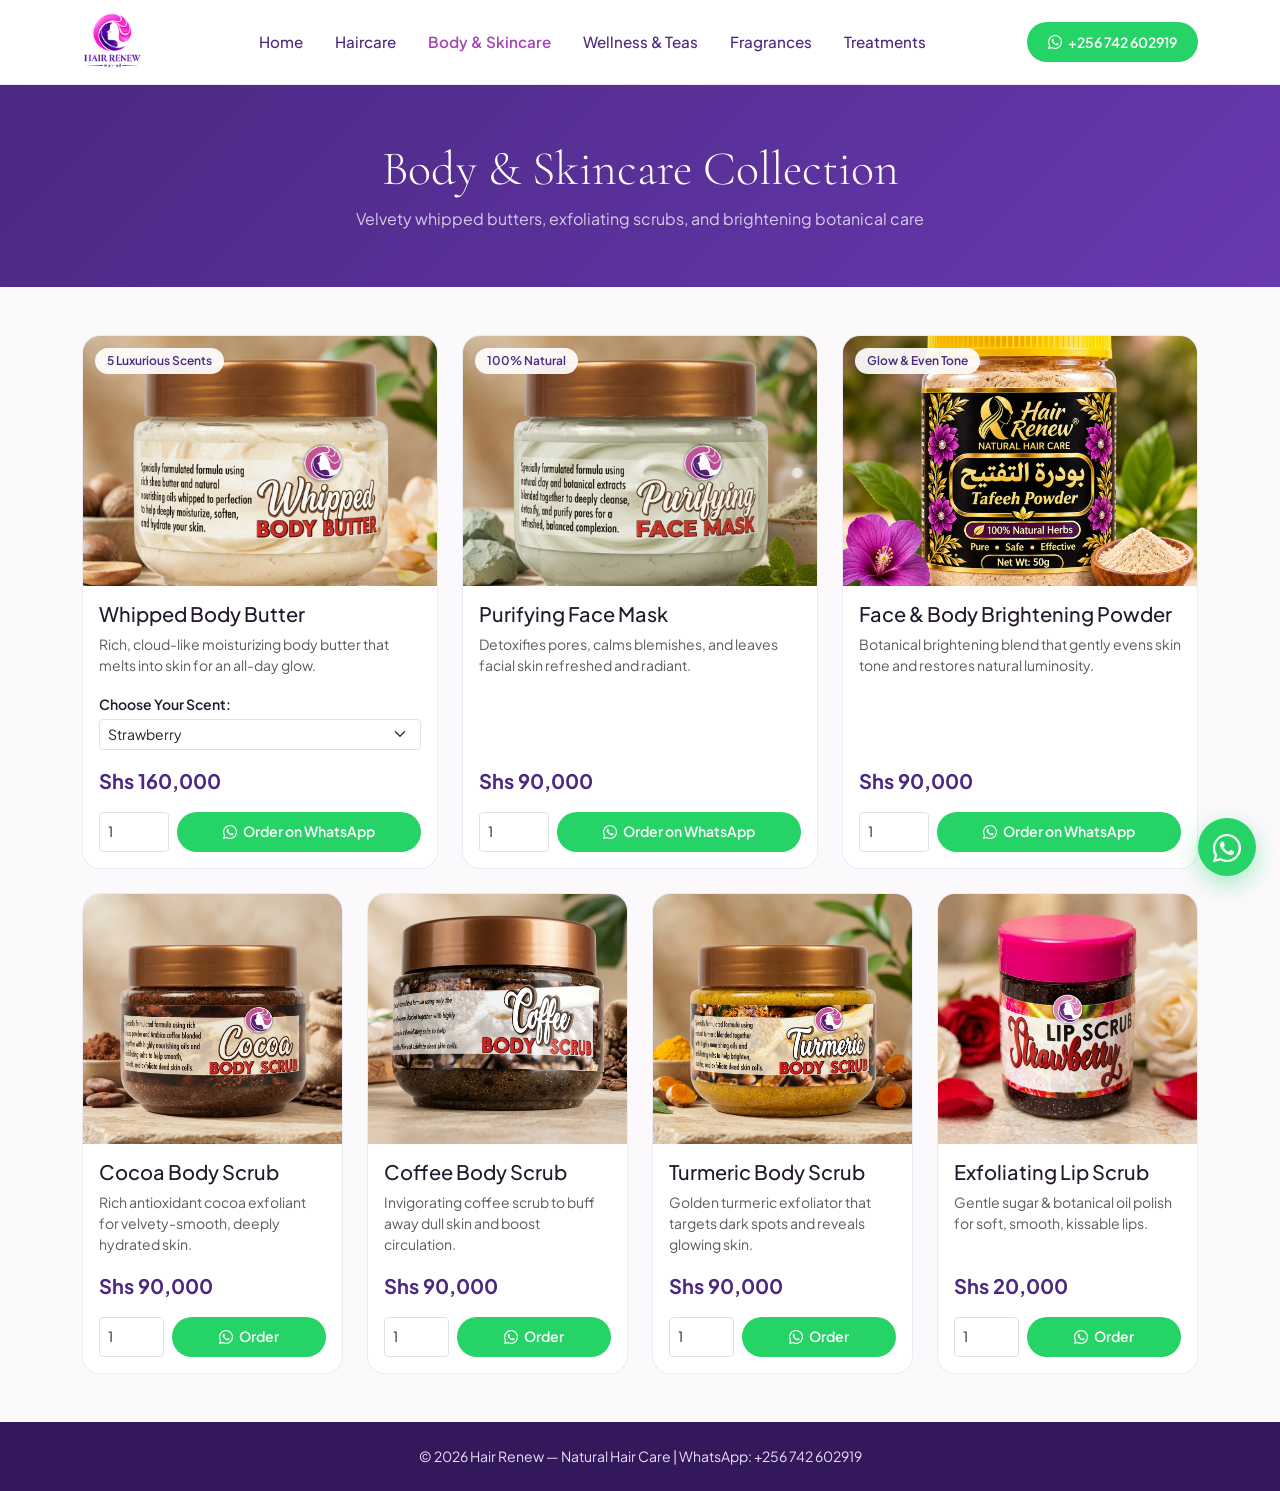
<file: body-skin.html>
<!DOCTYPE html>
<html lang="en">
<head>
  <meta charset="UTF-8" />
  <meta name="viewport" content="width=device-width, initial-scale=1.0" />
  <title>Body & Skincare | Hair Renew</title>
  <link href="https://cdn.jsdelivr.net/npm/bootstrap@5.3.3/dist/css/bootstrap.min.css" rel="stylesheet" />
  <link href="https://cdn.jsdelivr.net/npm/bootstrap-icons@1.11.3/font/bootstrap-icons.css" rel="stylesheet" />
  <link rel="stylesheet" href="assets/css/style.css" />
</head>
<body>

  <nav class="navbar navbar-expand-lg sticky-top">
    <div class="container">
      <a class="navbar-brand" href="index.html"><img src="assets/images/logo.png" alt="Hair Renew Logo" /></a>
      <button class="navbar-toggler" type="button" data-bs-toggle="collapse" data-bs-target="#mainNav">
        <span class="navbar-toggler-icon"></span>
      </button>
      <div class="collapse navbar-collapse" id="mainNav">
        <ul class="navbar-nav mx-auto">
          <li class="nav-item"><a class="nav-link" href="index.html">Home</a></li>
          <li class="nav-item"><a class="nav-link" href="haircare.html">Haircare</a></li>
          <li class="nav-item"><a class="nav-link active" href="body-skin.html">Body & Skincare</a></li>
          <li class="nav-item"><a class="nav-link" href="wellness.html">Wellness & Teas</a></li>
          <li class="nav-item"><a class="nav-link" href="fragrances.html">Fragrances</a></li>
          <li class="nav-item"><a class="nav-link" href="treatments.html">Treatments</a></li>
        </ul>
        <a href="https://wa.me/256742602919" target="_blank" class="btn btn-whatsapp btn-sm"><i class="bi bi-whatsapp me-1"></i> +256 742 602919</a>
      </div>
    </div>
  </nav>

  <header class="page-header">
    <div class="container">
      <h1 class="display-5">Body & Skincare Collection</h1>
      <p class="mb-0 opacity-75">Velvety whipped butters, exfoliating scrubs, and brightening botanical care</p>
    </div>
  </header>

  <section class="py-5">
    <div class="container">
      <div class="row g-4">

        <!-- Whipped Body Butter (5 Scents) -->
        <div class="col-md-6 col-lg-4">
          <div class="product-card">
            <div class="product-img-wrap">
              <span class="badge-natural">5 Luxurious Scents</span>
              <img src="assets/images/whipped-body-butter.jpeg" alt="Whipped Body Butter" />
            </div>
            <div class="p-3 d-flex flex-column flex-grow-1">
              <h5>Whipped Body Butter</h5>
              <p class="text-muted small">Rich, cloud-like moisturizing body butter that melts into skin for an all-day glow.</p>
              <div class="mb-3">
                <label class="form-label small fw-semibold mb-1">Choose Your Scent:</label>
                <select class="form-select form-select-sm variant-scent-select">
                  <option value="Strawberry">Strawberry</option>
                  <option value="Mango">Mango</option>
                  <option value="Vanilla">Vanilla</option>
                  <option value="Baby Powder">Baby Powder</option>
                  <option value="French Rose">French Rose</option>
                </select>
              </div>
              <div class="price-tag mb-3">Shs 160,000</div>
              <div class="d-flex gap-2 mt-auto">
                <input type="number" class="form-control form-control-sm product-qty" value="1" min="1" style="width: 70px;" />
                <button class="btn btn-whatsapp btn-sm flex-grow-1 order-wa-btn" data-product="Whipped Body Butter" data-price="160000">
                  <i class="bi bi-whatsapp me-1"></i> Order on WhatsApp
                </button>
              </div>
            </div>
          </div>
        </div>

        <!-- Face Mask -->
        <div class="col-md-6 col-lg-4">
          <div class="product-card">
            <div class="product-img-wrap">
              <span class="badge-natural">100% Natural</span>
              <img src="assets/images/purifying-face-mask.jpeg" alt="Face Mask" />
            </div>
            <div class="p-3 d-flex flex-column flex-grow-1">
              <h5>Purifying Face Mask</h5>
              <p class="text-muted small">Detoxifies pores, calms blemishes, and leaves facial skin refreshed and radiant.</p>
              <div class="price-tag mb-3 mt-auto">Shs 90,000</div>
              <div class="d-flex gap-2">
                <input type="number" class="form-control form-control-sm product-qty" value="1" min="1" style="width: 70px;" />
                <button class="btn btn-whatsapp btn-sm flex-grow-1 order-wa-btn" data-product="Face Mask" data-price="90000">
                  <i class="bi bi-whatsapp me-1"></i> Order on WhatsApp
                </button>
              </div>
            </div>
          </div>
        </div>

        <!-- Face & Body Brightening Powder -->
        <div class="col-md-6 col-lg-4">
          <div class="product-card">
            <div class="product-img-wrap">
              <span class="badge-natural">Glow & Even Tone</span>
              <img src="assets/images/tafeeh-body.jpeg" alt="Brightening Powder" />
            </div>
            <div class="p-3 d-flex flex-column flex-grow-1">
              <h5>Face & Body Brightening Powder</h5>
              <p class="text-muted small">Botanical brightening blend that gently evens skin tone and restores natural luminosity.</p>
              <div class="price-tag mb-3 mt-auto">Shs 90,000</div>
              <div class="d-flex gap-2">
                <input type="number" class="form-control form-control-sm product-qty" value="1" min="1" style="width: 70px;" />
                <button class="btn btn-whatsapp btn-sm flex-grow-1 order-wa-btn" data-product="Face & Body Brightening Powder" data-price="90000">
                  <i class="bi bi-whatsapp me-1"></i> Order on WhatsApp
                </button>
              </div>
            </div>
          </div>
        </div>

        <!-- Cocoa Body Scrub -->
        <div class="col-md-6 col-lg-3">
          <div class="product-card">
            <div class="product-img-wrap">
              <img src="assets/images/cocoa-body-scrub.jpeg" alt="Cocoa Body Scrub" />
            </div>
            <div class="p-3 d-flex flex-column flex-grow-1">
              <h5>Cocoa Body Scrub</h5>
              <p class="text-muted small">Rich antioxidant cocoa exfoliant for velvety-smooth, deeply hydrated skin.</p>
              <div class="price-tag mb-3 mt-auto">Shs 90,000</div>
              <div class="d-flex gap-2">
                <input type="number" class="form-control form-control-sm product-qty" value="1" min="1" style="width: 65px;" />
                <button class="btn btn-whatsapp btn-sm flex-grow-1 order-wa-btn" data-product="Cocoa Body Scrub" data-price="90000">
                  <i class="bi bi-whatsapp me-1"></i> Order
                </button>
              </div>
            </div>
          </div>
        </div>

        <!-- Coffee Body Scrub -->
        <div class="col-md-6 col-lg-3">
          <div class="product-card">
            <div class="product-img-wrap">
              <img src="assets/images/coffee-body-scrub.jpeg" alt="Coffee Body Scrub" />
            </div>
            <div class="p-3 d-flex flex-column flex-grow-1">
              <h5>Coffee Body Scrub</h5>
              <p class="text-muted small">Invigorating coffee scrub to buff away dull skin and boost circulation.</p>
              <div class="price-tag mb-3 mt-auto">Shs 90,000</div>
              <div class="d-flex gap-2">
                <input type="number" class="form-control form-control-sm product-qty" value="1" min="1" style="width: 65px;" />
                <button class="btn btn-whatsapp btn-sm flex-grow-1 order-wa-btn" data-product="Coffee Body Scrub" data-price="90000">
                  <i class="bi bi-whatsapp me-1"></i> Order
                </button>
              </div>
            </div>
          </div>
        </div>

        <!-- Turmeric Body Scrub -->
        <div class="col-md-6 col-lg-3">
          <div class="product-card">
            <div class="product-img-wrap">
              <img src="assets/images/turmeric-body-scrub.jpeg" alt="Turmeric Body Scrub" />
            </div>
            <div class="p-3 d-flex flex-column flex-grow-1">
              <h5>Turmeric Body Scrub</h5>
              <p class="text-muted small">Golden turmeric exfoliator that targets dark spots and reveals glowing skin.</p>
              <div class="price-tag mb-3 mt-auto">Shs 90,000</div>
              <div class="d-flex gap-2">
                <input type="number" class="form-control form-control-sm product-qty" value="1" min="1" style="width: 65px;" />
                <button class="btn btn-whatsapp btn-sm flex-grow-1 order-wa-btn" data-product="Turmeric Body Scrub" data-price="90000">
                  <i class="bi bi-whatsapp me-1"></i> Order
                </button>
              </div>
            </div>
          </div>
        </div>

        <!-- Exfoliating Lip Scrub -->
        <div class="col-md-6 col-lg-3">
          <div class="product-card">
            <div class="product-img-wrap">
              <img src="assets/images/exfoliating-lip-scrub.jpeg" alt="Exfoliating Lip Scrub" />
            </div>
            <div class="p-3 d-flex flex-column flex-grow-1">
              <h5>Exfoliating Lip Scrub</h5>
              <p class="text-muted small">Gentle sugar & botanical oil polish for soft, smooth, kissable lips.</p>
              <div class="price-tag mb-3 mt-auto">Shs 20,000</div>
              <div class="d-flex gap-2">
                <input type="number" class="form-control form-control-sm product-qty" value="1" min="1" style="width: 65px;" />
                <button class="btn btn-whatsapp btn-sm flex-grow-1 order-wa-btn" data-product="Exfoliating Lip Scrub" data-price="20000">
                  <i class="bi bi-whatsapp me-1"></i> Order
                </button>
              </div>
            </div>
          </div>
        </div>

      </div>
    </div>
  </section>

  <footer class="py-4 text-center">
    <div class="container">
      <p class="small mb-0">&copy; 2026 Hair Renew — Natural Hair Care | WhatsApp: +256 742 602919</p>
    </div>
  </footer>

  <a href="https://wa.me/256742602919" target="_blank" class="floating-wa"><i class="bi bi-whatsapp"></i></a>
  <script src="https://cdn.jsdelivr.net/npm/bootstrap@5.3.3/dist/js/bootstrap.bundle.min.js"></script>
  <script src="assets/js/app.js"></script>
</body>
</html>
</file>
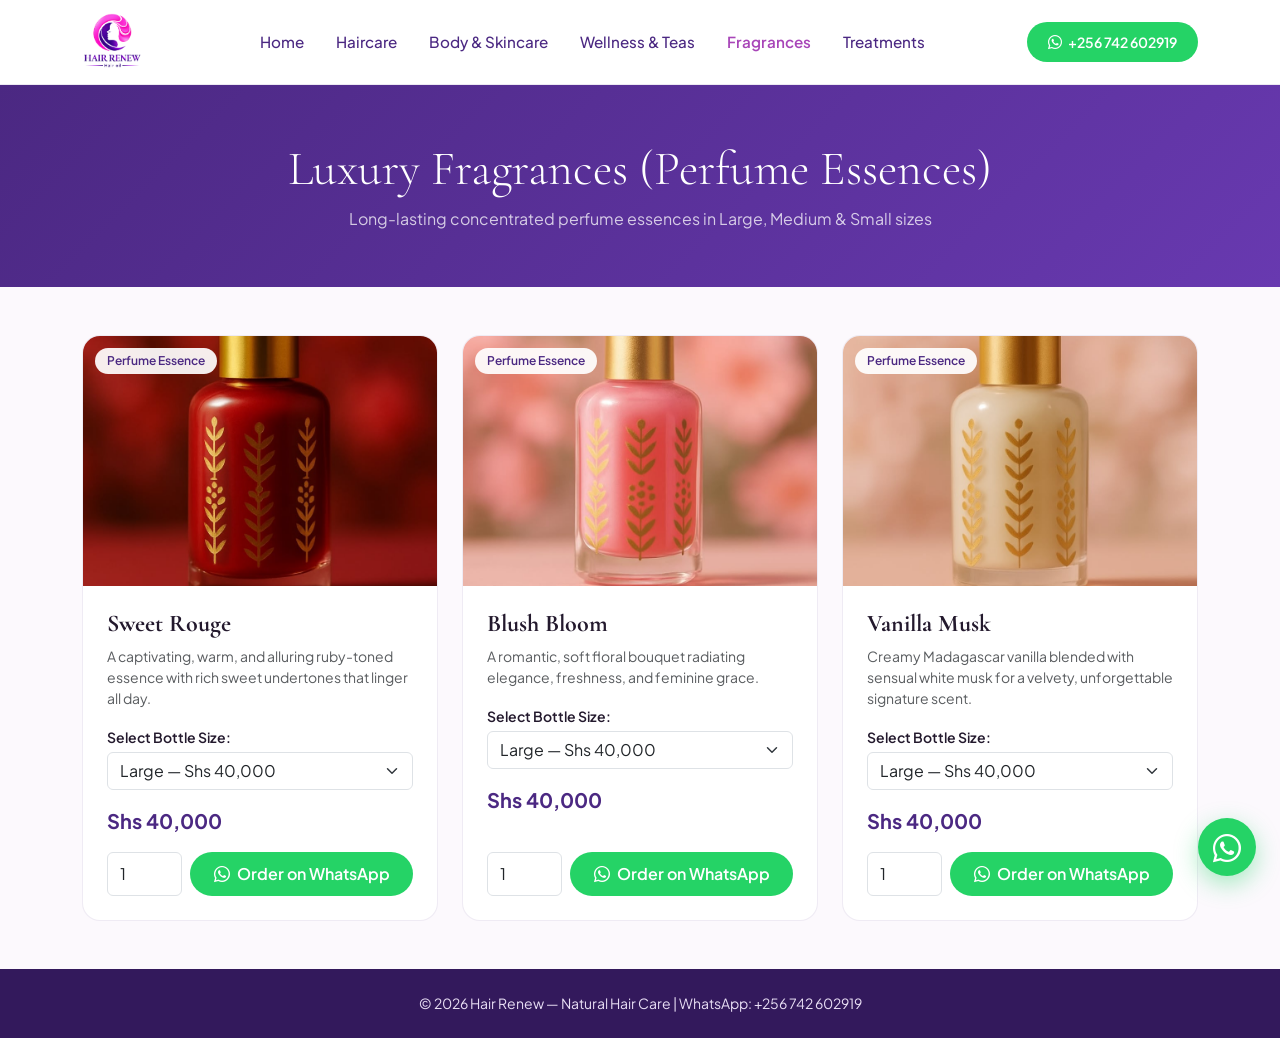
<file: fragrances.html>
<!DOCTYPE html>
<html lang="en">
<head>
  <meta charset="UTF-8" />
  <meta name="viewport" content="width=device-width, initial-scale=1.0" />
  <title>Luxury Fragrances (Perfume Essences) | Hair Renew</title>
  <link href="https://cdn.jsdelivr.net/npm/bootstrap@5.3.3/dist/css/bootstrap.min.css" rel="stylesheet" />
  <link href="https://cdn.jsdelivr.net/npm/bootstrap-icons@1.11.3/font/bootstrap-icons.css" rel="stylesheet" />
  <link rel="stylesheet" href="assets/css/style.css" />
</head>
<body>

  <nav class="navbar navbar-expand-lg sticky-top">
    <div class="container">
      <a class="navbar-brand" href="index.html"><img src="assets/images/logo.png" alt="Hair Renew Logo" /></a>
      <button class="navbar-toggler" type="button" data-bs-toggle="collapse" data-bs-target="#mainNav">
        <span class="navbar-toggler-icon"></span>
      </button>
      <div class="collapse navbar-collapse" id="mainNav">
        <ul class="navbar-nav mx-auto">
          <li class="nav-item"><a class="nav-link" href="index.html">Home</a></li>
          <li class="nav-item"><a class="nav-link" href="haircare.html">Haircare</a></li>
          <li class="nav-item"><a class="nav-link" href="body-skin.html">Body & Skincare</a></li>
          <li class="nav-item"><a class="nav-link" href="wellness.html">Wellness & Teas</a></li>
          <li class="nav-item"><a class="nav-link active" href="fragrances.html">Fragrances</a></li>
          <li class="nav-item"><a class="nav-link" href="treatments.html">Treatments</a></li>
        </ul>
        <a href="https://wa.me/256742602919" target="_blank" class="btn btn-whatsapp btn-sm"><i class="bi bi-whatsapp me-1"></i> +256 742 602919</a>
      </div>
    </div>
  </nav>

  <header class="page-header">
    <div class="container">
      <h1 class="display-5">Luxury Fragrances (Perfume Essences)</h1>
      <p class="mb-0 opacity-75">Long-lasting concentrated perfume essences in Large, Medium & Small sizes</p>
    </div>
  </header>

  <section class="py-5">
    <div class="container">
      <div class="row g-4">

        <!-- Sweet Rouge -->
        <div class="col-md-4">
          <div class="product-card">
            <div class="product-img-wrap">
              <span class="badge-natural">Perfume Essence</span>
              <img src="assets/images/sweet-rounge.jpeg" alt="Sweet Rouge Perfume" />
            </div>
            <div class="p-4 d-flex flex-column flex-grow-1">
              <h4>Sweet Rouge</h4>
              <p class="text-muted small">A captivating, warm, and alluring ruby-toned essence with rich sweet undertones that linger all day.</p>
              <div class="mb-3">
                <label class="form-label small fw-semibold mb-1">Select Bottle Size:</label>
                <select class="form-select variant-size-select">
                  <option value="Large" data-price="40000">Large — Shs 40,000</option>
                  <option value="Medium" data-price="30000">Medium — Shs 30,000</option>
                  <option value="Small" data-price="25000">Small — Shs 25,000</option>
                </select>
              </div>
              <div class="price-tag mb-3">Shs 40,000</div>
              <div class="d-flex gap-2 mt-auto">
                <input type="number" class="form-control product-qty" value="1" min="1" style="width: 75px;" />
                <button class="btn btn-whatsapp flex-grow-1 order-wa-btn" data-product="Sweet Rouge Perfume Essence" data-price="40000">
                  <i class="bi bi-whatsapp me-1"></i> Order on WhatsApp
                </button>
              </div>
            </div>
          </div>
        </div>

        <!-- Blush Bloom -->
        <div class="col-md-4">
          <div class="product-card">
            <div class="product-img-wrap">
              <span class="badge-natural">Perfume Essence</span>
              <img src="assets/images/blush-bloom.jpeg" alt="Blush Bloom Perfume" />
            </div>
            <div class="p-4 d-flex flex-column flex-grow-1">
              <h4>Blush Bloom</h4>
              <p class="text-muted small">A romantic, soft floral bouquet radiating elegance, freshness, and feminine grace.</p>
              <div class="mb-3">
                <label class="form-label small fw-semibold mb-1">Select Bottle Size:</label>
                <select class="form-select variant-size-select">
                  <option value="Large" data-price="40000">Large — Shs 40,000</option>
                  <option value="Medium" data-price="30000">Medium — Shs 30,000</option>
                  <option value="Small" data-price="25000">Small — Shs 25,000</option>
                </select>
              </div>
              <div class="price-tag mb-3">Shs 40,000</div>
              <div class="d-flex gap-2 mt-auto">
                <input type="number" class="form-control product-qty" value="1" min="1" style="width: 75px;" />
                <button class="btn btn-whatsapp flex-grow-1 order-wa-btn" data-product="Blush Bloom Perfume Essence" data-price="40000">
                  <i class="bi bi-whatsapp me-1"></i> Order on WhatsApp
                </button>
              </div>
            </div>
          </div>
        </div>

        <!-- Vanilla Musk -->
        <div class="col-md-4">
          <div class="product-card">
            <div class="product-img-wrap">
              <span class="badge-natural">Perfume Essence</span>
              <img src="assets/images/vanilla-mask.jpeg" alt="Vanilla Musk Perfume" />
            </div>
            <div class="p-4 d-flex flex-column flex-grow-1">
              <h4>Vanilla Musk</h4>
              <p class="text-muted small">Creamy Madagascar vanilla blended with sensual white musk for a velvety, unforgettable signature scent.</p>
              <div class="mb-3">
                <label class="form-label small fw-semibold mb-1">Select Bottle Size:</label>
                <select class="form-select variant-size-select">
                  <option value="Large" data-price="40000">Large — Shs 40,000</option>
                  <option value="Medium" data-price="30000">Medium — Shs 30,000</option>
                  <option value="Small" data-price="25000">Small — Shs 25,000</option>
                </select>
              </div>
              <div class="price-tag mb-3">Shs 40,000</div>
              <div class="d-flex gap-2 mt-auto">
                <input type="number" class="form-control product-qty" value="1" min="1" style="width: 75px;" />
                <button class="btn btn-whatsapp flex-grow-1 order-wa-btn" data-product="Vanilla Musk Perfume Essence" data-price="40000">
                  <i class="bi bi-whatsapp me-1"></i> Order on WhatsApp
                </button>
              </div>
            </div>
          </div>
        </div>

      </div>
    </div>
  </section>

  <footer class="py-4 text-center">
    <div class="container">
      <p class="small mb-0">&copy; 2026 Hair Renew — Natural Hair Care | WhatsApp: +256 742 602919</p>
    </div>
  </footer>

  <a href="https://wa.me/256742602919" target="_blank" class="floating-wa"><i class="bi bi-whatsapp"></i></a>
  <script src="https://cdn.jsdelivr.net/npm/bootstrap@5.3.3/dist/js/bootstrap.bundle.min.js"></script>
  <script src="assets/js/app.js"></script>
</body>
</html>
</file>
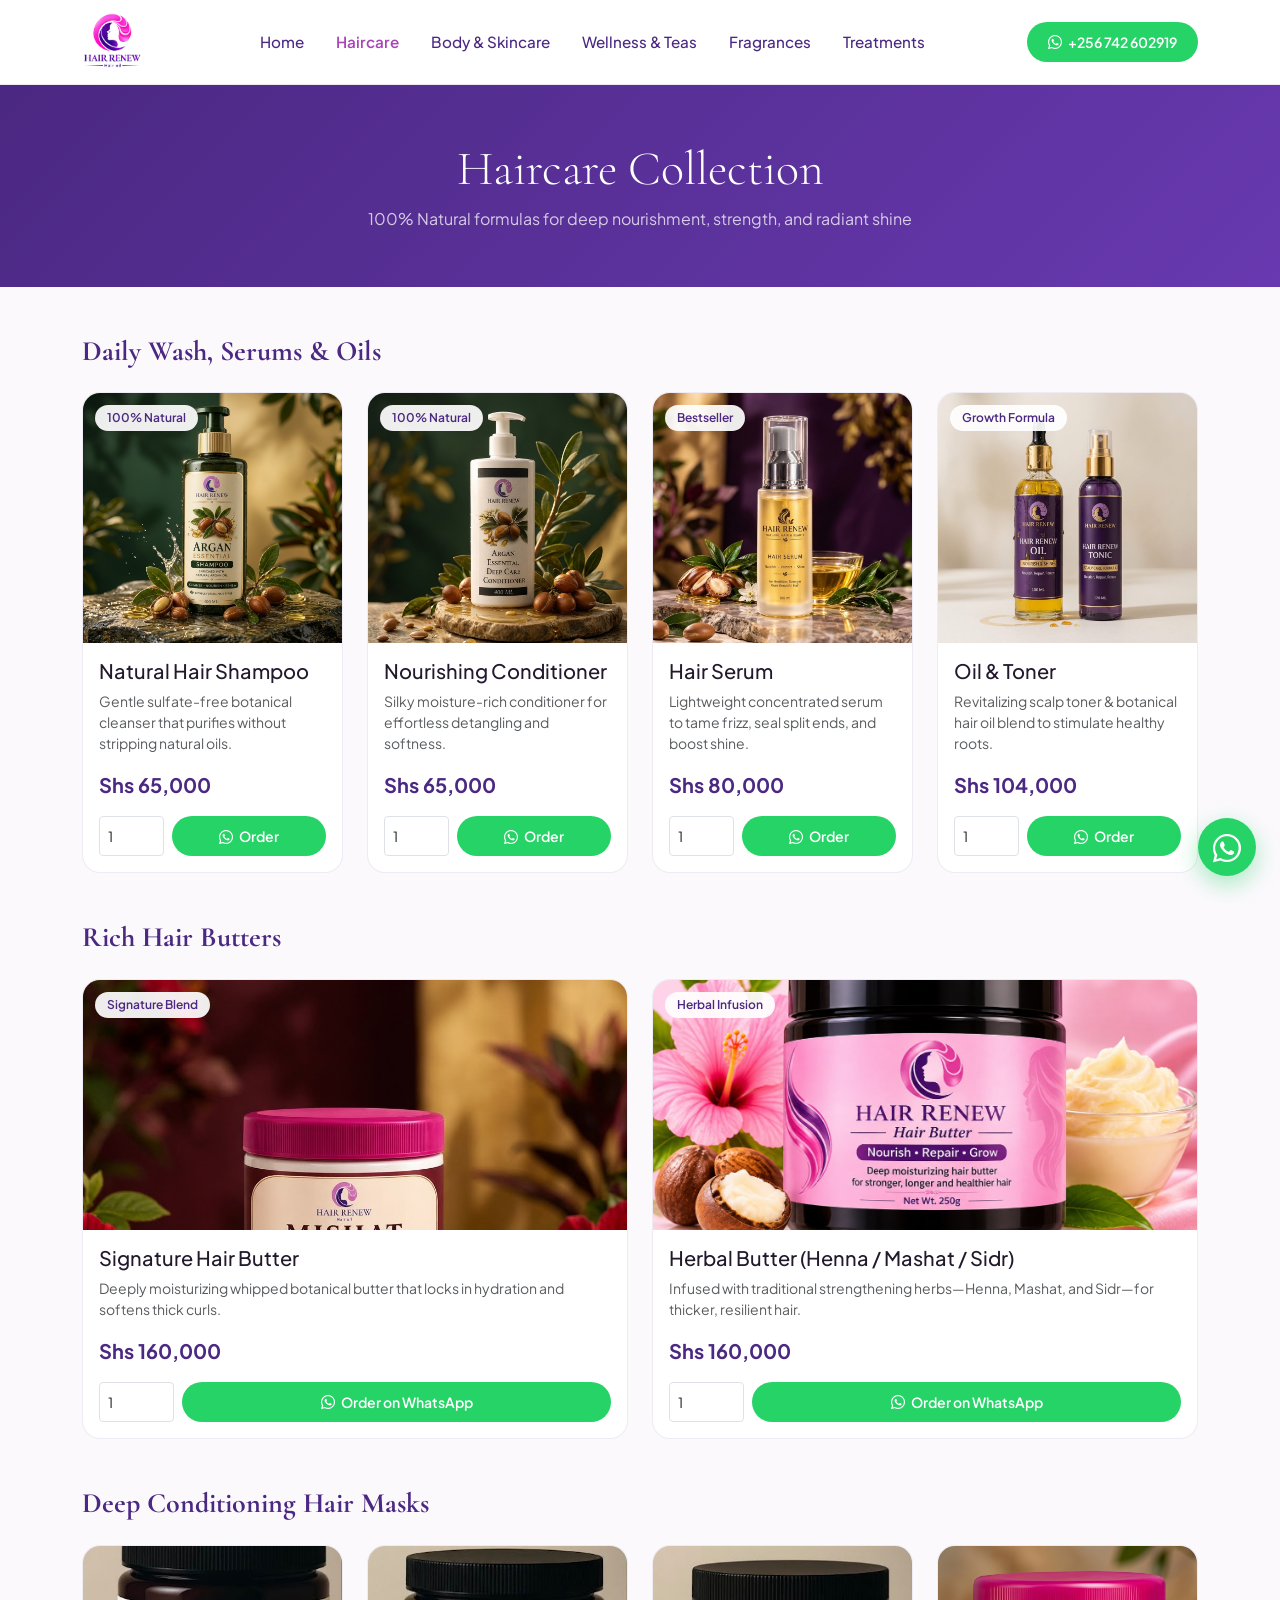
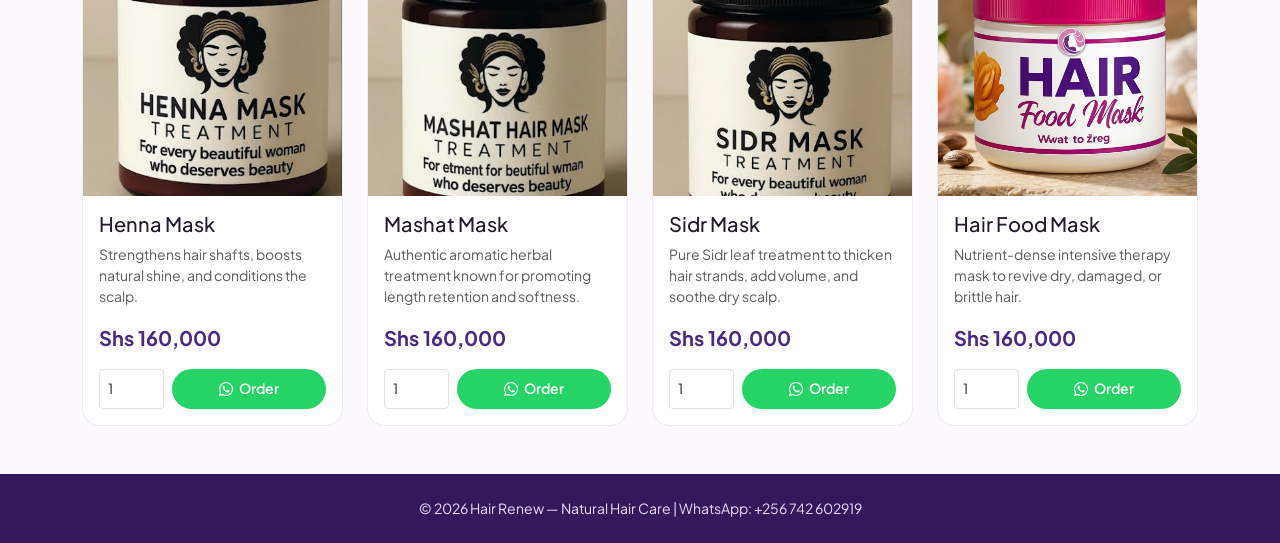
<file: haircare.html>
<!DOCTYPE html>
<html lang="en">
<head>
  <meta charset="UTF-8" />
  <meta name="viewport" content="width=device-width, initial-scale=1.0" />
  <title>Haircare Collection | Hair Renew</title>
  <link href="https://cdn.jsdelivr.net/npm/bootstrap@5.3.3/dist/css/bootstrap.min.css" rel="stylesheet" />
  <link href="https://cdn.jsdelivr.net/npm/bootstrap-icons@1.11.3/font/bootstrap-icons.css" rel="stylesheet" />
  <link rel="stylesheet" href="assets/css/style.css" />
</head>
<body>

  <!-- Navbar -->
  <nav class="navbar navbar-expand-lg sticky-top">
    <div class="container">
      <a class="navbar-brand" href="index.html"><img src="assets/images/logo.png" alt="Hair Renew Logo" /></a>
      <button class="navbar-toggler" type="button" data-bs-toggle="collapse" data-bs-target="#mainNav">
        <span class="navbar-toggler-icon"></span>
      </button>
      <div class="collapse navbar-collapse" id="mainNav">
        <ul class="navbar-nav mx-auto">
          <li class="nav-item"><a class="nav-link" href="index.html">Home</a></li>
          <li class="nav-item"><a class="nav-link active" href="haircare.html">Haircare</a></li>
          <li class="nav-item"><a class="nav-link" href="body-skin.html">Body & Skincare</a></li>
          <li class="nav-item"><a class="nav-link" href="wellness.html">Wellness & Teas</a></li>
          <li class="nav-item"><a class="nav-link" href="fragrances.html">Fragrances</a></li>
          <li class="nav-item"><a class="nav-link" href="treatments.html">Treatments</a></li>
        </ul>
        <a href="https://wa.me/256742602919" target="_blank" class="btn btn-whatsapp btn-sm"><i class="bi bi-whatsapp me-1"></i> +256 742 602919</a>
      </div>
    </div>
  </nav>

  <header class="page-header">
    <div class="container">
      <h1 class="display-5">Haircare Collection</h1>
      <p class="mb-0 opacity-75">100% Natural formulas for deep nourishment, strength, and radiant shine</p>
    </div>
  </header>

  <section class="py-5">
    <div class="container">
      <!-- Essentials -->
      <h3 class="mb-4" style="color: #4B2882;">Daily Wash, Serums & Oils</h3>
      <div class="row g-4 mb-5">
        <!-- Shampoo -->
        <div class="col-md-6 col-lg-3">
          <div class="product-card">
            <div class="product-img-wrap">
              <span class="badge-natural">100% Natural</span>
              <img src="assets/images/shampoo.jpeg" alt="Shampoo" />
            </div>
            <div class="p-3 d-flex flex-column flex-grow-1">
              <h5>Natural Hair Shampoo</h5>
              <p class="text-muted small">Gentle sulfate-free botanical cleanser that purifies without stripping natural oils.</p>
              <div class="price-tag mb-3">Shs 65,000</div>
              <div class="d-flex gap-2 mt-auto">
                <input type="number" class="form-control form-control-sm product-qty" value="1" min="1" style="width: 65px;" />
                <button class="btn btn-whatsapp btn-sm flex-grow-1 order-wa-btn" data-product="Shampoo" data-price="65000">
                  <i class="bi bi-whatsapp me-1"></i> Order
                </button>
              </div>
            </div>
          </div>
        </div>

        <!-- Conditioner -->
        <div class="col-md-6 col-lg-3">
          <div class="product-card">
            <div class="product-img-wrap">
              <span class="badge-natural">100% Natural</span>
              <img src="assets/images/conditioner.jpeg" alt="Conditioner" />
            </div>
            <div class="p-3 d-flex flex-column flex-grow-1">
              <h5>Nourishing Conditioner</h5>
              <p class="text-muted small">Silky moisture-rich conditioner for effortless detangling and softness.</p>
              <div class="price-tag mb-3">Shs 65,000</div>
              <div class="d-flex gap-2 mt-auto">
                <input type="number" class="form-control form-control-sm product-qty" value="1" min="1" style="width: 65px;" />
                <button class="btn btn-whatsapp btn-sm flex-grow-1 order-wa-btn" data-product="Conditioner" data-price="65000">
                  <i class="bi bi-whatsapp me-1"></i> Order
                </button>
              </div>
            </div>
          </div>
        </div>

        <!-- Hair Serum -->
        <div class="col-md-6 col-lg-3">
          <div class="product-card">
            <div class="product-img-wrap">
              <span class="badge-natural">Bestseller</span>
              <img src="assets/images/hair-serum.jpeg" alt="Hair Serum" />
            </div>
            <div class="p-3 d-flex flex-column flex-grow-1">
              <h5>Hair Serum</h5>
              <p class="text-muted small">Lightweight concentrated serum to tame frizz, seal split ends, and boost shine.</p>
              <div class="price-tag mb-3">Shs 80,000</div>
              <div class="d-flex gap-2 mt-auto">
                <input type="number" class="form-control form-control-sm product-qty" value="1" min="1" style="width: 65px;" />
                <button class="btn btn-whatsapp btn-sm flex-grow-1 order-wa-btn" data-product="Hair Serum" data-price="80000">
                  <i class="bi bi-whatsapp me-1"></i> Order
                </button>
              </div>
            </div>
          </div>
        </div>

        <!-- Oil & Toner -->
        <div class="col-md-6 col-lg-3">
          <div class="product-card">
            <div class="product-img-wrap">
              <span class="badge-natural">Growth Formula</span>
              <img src="assets/images/oil-toner.jpeg" alt="Oil & Toner" />
            </div>
            <div class="p-3 d-flex flex-column flex-grow-1">
              <h5>Oil & Toner</h5>
              <p class="text-muted small">Revitalizing scalp toner & botanical hair oil blend to stimulate healthy roots.</p>
              <div class="price-tag mb-3">Shs 104,000</div>
              <div class="d-flex gap-2 mt-auto">
                <input type="number" class="form-control form-control-sm product-qty" value="1" min="1" style="width: 65px;" />
                <button class="btn btn-whatsapp btn-sm flex-grow-1 order-wa-btn" data-product="Oil & Toner" data-price="104000">
                  <i class="bi bi-whatsapp me-1"></i> Order
                </button>
              </div>
            </div>
          </div>
        </div>
      </div>

      <!-- Hair Butters -->
      <h3 class="mb-4" style="color: #4B2882;">Rich Hair Butters</h3>
      <div class="row g-4 mb-5">
        <div class="col-md-6">
          <div class="product-card">
            <div class="product-img-wrap">
              <span class="badge-natural">Signature Blend</span>
              <img src="assets/images/hair-butter.jpeg" alt="Signature Hair Butter" />
            </div>
            <div class="p-3 d-flex flex-column flex-grow-1">
              <h5>Signature Hair Butter</h5>
              <p class="text-muted small">Deeply moisturizing whipped botanical butter that locks in hydration and softens thick curls.</p>
              <div class="price-tag mb-3">Shs 160,000</div>
              <div class="d-flex gap-2 mt-auto">
                <input type="number" class="form-control form-control-sm product-qty" value="1" min="1" style="width: 75px;" />
                <button class="btn btn-whatsapp btn-sm flex-grow-1 order-wa-btn" data-product="Signature Hair Butter" data-price="160000">
                  <i class="bi bi-whatsapp me-1"></i> Order on WhatsApp
                </button>
              </div>
            </div>
          </div>
        </div>

        <div class="col-md-6">
          <div class="product-card">
            <div class="product-img-wrap">
              <span class="badge-natural">Herbal Infusion</span>
              <img src="assets/images/herbal-hair-butter.jpeg" alt="Herbal Butter" />
            </div>
            <div class="p-3 d-flex flex-column flex-grow-1">
              <h5>Herbal Butter (Henna / Mashat / Sidr)</h5>
              <p class="text-muted small">Infused with traditional strengthening herbs—Henna, Mashat, and Sidr—for thicker, resilient hair.</p>
              <div class="price-tag mb-3">Shs 160,000</div>
              <div class="d-flex gap-2 mt-auto">
                <input type="number" class="form-control form-control-sm product-qty" value="1" min="1" style="width: 75px;" />
                <button class="btn btn-whatsapp btn-sm flex-grow-1 order-wa-btn" data-product="Herbal Butter (Henna / Mashat / Sidr)" data-price="160000">
                  <i class="bi bi-whatsapp me-1"></i> Order on WhatsApp
                </button>
              </div>
            </div>
          </div>
        </div>
      </div>

      <!-- Hair Masks -->
      <h3 class="mb-4" style="color: #4B2882;">Deep Conditioning Hair Masks</h3>
      <div class="row g-4">
        <div class="col-md-6 col-lg-3">
          <div class="product-card">
            <div class="product-img-wrap">
              <img src="assets/images/henna-mask.jpeg" alt="Henna Mask" />
            </div>
            <div class="p-3 d-flex flex-column flex-grow-1">
              <h5>Henna Mask</h5>
              <p class="text-muted small">Strengthens hair shafts, boosts natural shine, and conditions the scalp.</p>
              <div class="price-tag mb-3">Shs 160,000</div>
              <div class="d-flex gap-2 mt-auto">
                <input type="number" class="form-control form-control-sm product-qty" value="1" min="1" style="width: 65px;" />
                <button class="btn btn-whatsapp btn-sm flex-grow-1 order-wa-btn" data-product="Henna Mask" data-price="160000">
                  <i class="bi bi-whatsapp me-1"></i> Order
                </button>
              </div>
            </div>
          </div>
        </div>

        <div class="col-md-6 col-lg-3">
          <div class="product-card">
            <div class="product-img-wrap">
              <img src="assets/images/mashat-mask.jpeg" alt="Mashat Mask" />
            </div>
            <div class="p-3 d-flex flex-column flex-grow-1">
              <h5>Mashat Mask</h5>
              <p class="text-muted small">Authentic aromatic herbal treatment known for promoting length retention and softness.</p>
              <div class="price-tag mb-3">Shs 160,000</div>
              <div class="d-flex gap-2 mt-auto">
                <input type="number" class="form-control form-control-sm product-qty" value="1" min="1" style="width: 65px;" />
                <button class="btn btn-whatsapp btn-sm flex-grow-1 order-wa-btn" data-product="Mashat Mask" data-price="160000">
                  <i class="bi bi-whatsapp me-1"></i> Order
                </button>
              </div>
            </div>
          </div>
        </div>

        <div class="col-md-6 col-lg-3">
          <div class="product-card">
            <div class="product-img-wrap">
              <img src="assets/images/sidr-mask.jpeg" alt="Sidr Mask" />
            </div>
            <div class="p-3 d-flex flex-column flex-grow-1">
              <h5>Sidr Mask</h5>
              <p class="text-muted small">Pure Sidr leaf treatment to thicken hair strands, add volume, and soothe dry scalp.</p>
              <div class="price-tag mb-3">Shs 160,000</div>
              <div class="d-flex gap-2 mt-auto">
                <input type="number" class="form-control form-control-sm product-qty" value="1" min="1" style="width: 65px;" />
                <button class="btn btn-whatsapp btn-sm flex-grow-1 order-wa-btn" data-product="Sidr Mask" data-price="160000">
                  <i class="bi bi-whatsapp me-1"></i> Order
                </button>
              </div>
            </div>
          </div>
        </div>

        <div class="col-md-6 col-lg-3">
          <div class="product-card">
            <div class="product-img-wrap">
              <img src="assets/images/food-mask.jpeg" alt="Hair Food Mask" />
            </div>
            <div class="p-3 d-flex flex-column flex-grow-1">
              <h5>Hair Food Mask</h5>
              <p class="text-muted small">Nutrient-dense intensive therapy mask to revive dry, damaged, or brittle hair.</p>
              <div class="price-tag mb-3">Shs 160,000</div>
              <div class="d-flex gap-2 mt-auto">
                <input type="number" class="form-control form-control-sm product-qty" value="1" min="1" style="width: 65px;" />
                <button class="btn btn-whatsapp btn-sm flex-grow-1 order-wa-btn" data-product="Hair Food Mask" data-price="160000">
                  <i class="bi bi-whatsapp me-1"></i> Order
                </button>
              </div>
            </div>
          </div>
        </div>
      </div>
    </div>
  </section>

  <footer class="py-4 text-center">
    <div class="container">
      <p class="small mb-0">&copy; 2026 Hair Renew — Natural Hair Care | WhatsApp: +256 742 602919</p>
    </div>
  </footer>

  <a href="https://wa.me/256742602919" target="_blank" class="floating-wa"><i class="bi bi-whatsapp"></i></a>
  <script src="https://cdn.jsdelivr.net/npm/bootstrap@5.3.3/dist/js/bootstrap.bundle.min.js"></script>
  <script src="assets/js/app.js"></script>
</body>
</html>
</file>
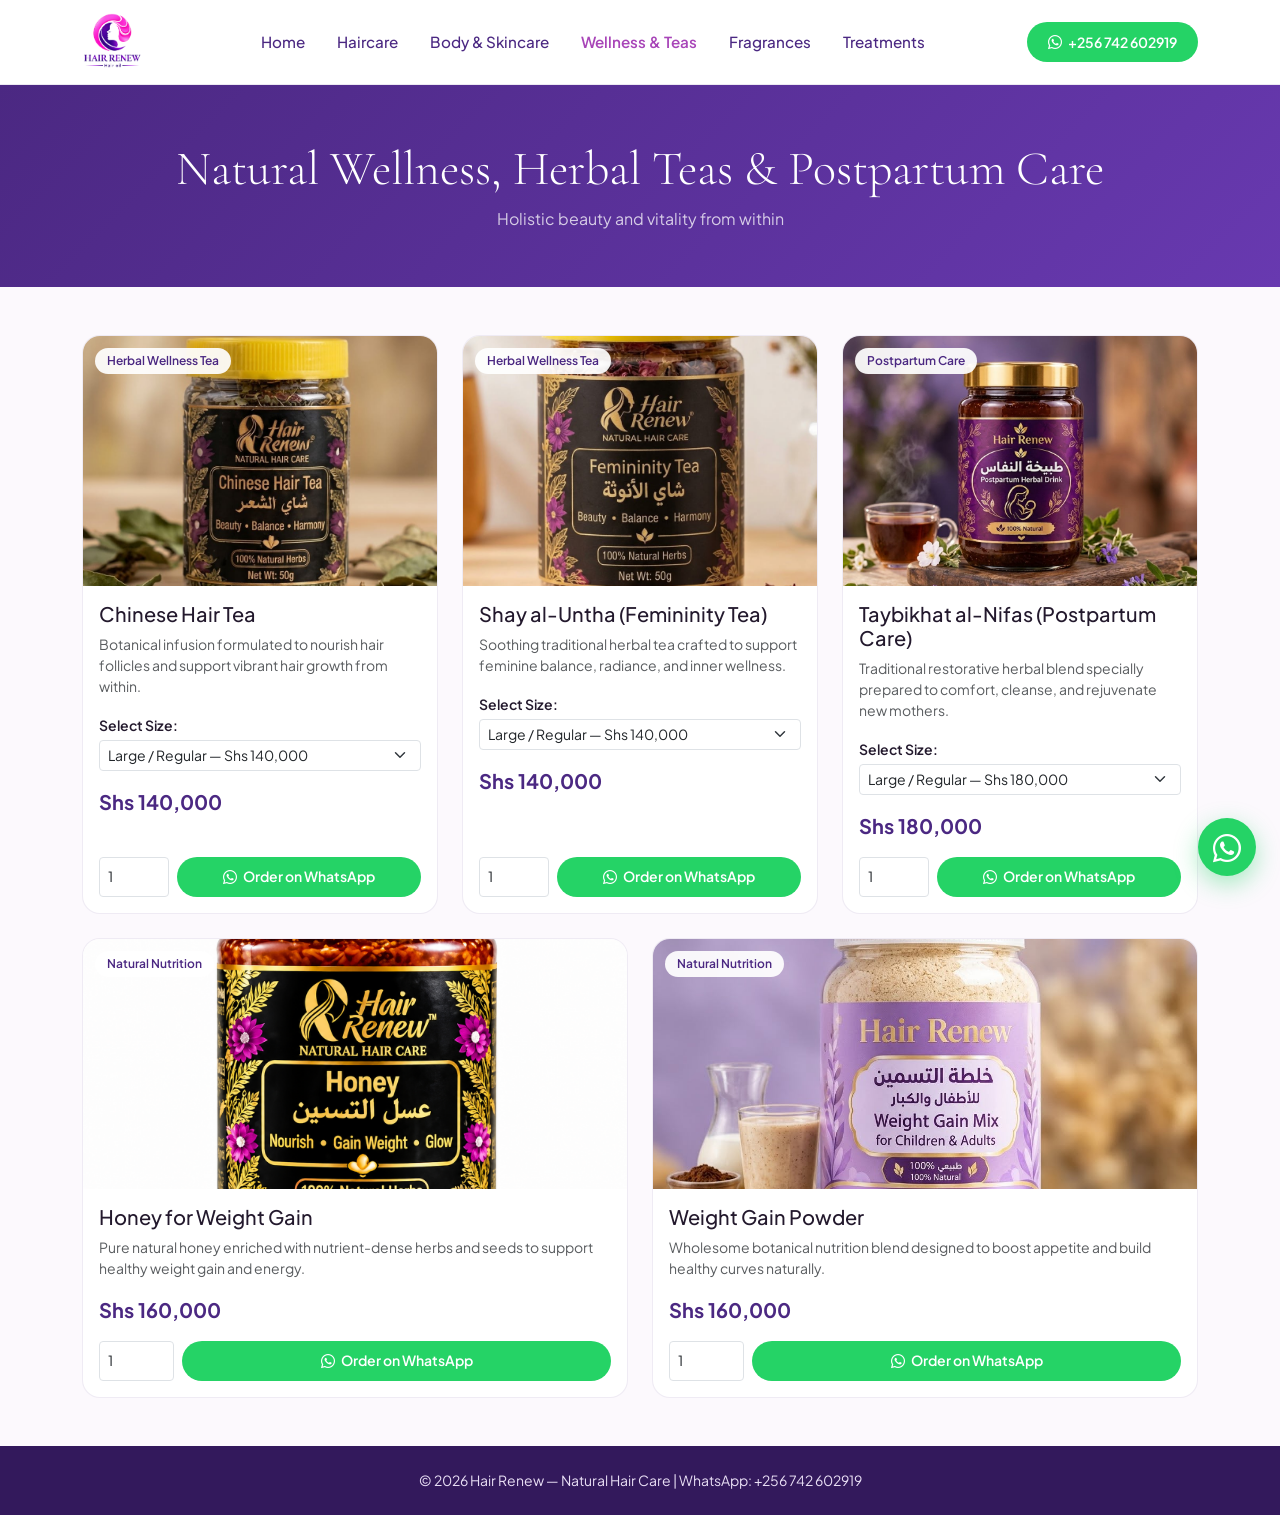
<file: wellness.html>
<!DOCTYPE html>
<html lang="en">
<head>
  <meta charset="UTF-8" />
  <meta name="viewport" content="width=device-width, initial-scale=1.0" />
  <title>Natural Wellness, Teas & Postpartum Care | Hair Renew</title>
  <link href="https://cdn.jsdelivr.net/npm/bootstrap@5.3.3/dist/css/bootstrap.min.css" rel="stylesheet" />
  <link href="https://cdn.jsdelivr.net/npm/bootstrap-icons@1.11.3/font/bootstrap-icons.css" rel="stylesheet" />
  <link rel="stylesheet" href="assets/css/style.css" />
</head>
<body>

  <nav class="navbar navbar-expand-lg sticky-top">
    <div class="container">
      <a class="navbar-brand" href="index.html"><img src="assets/images/logo.png" alt="Hair Renew Logo" /></a>
      <button class="navbar-toggler" type="button" data-bs-toggle="collapse" data-bs-target="#mainNav">
        <span class="navbar-toggler-icon"></span>
      </button>
      <div class="collapse navbar-collapse" id="mainNav">
        <ul class="navbar-nav mx-auto">
          <li class="nav-item"><a class="nav-link" href="index.html">Home</a></li>
          <li class="nav-item"><a class="nav-link" href="haircare.html">Haircare</a></li>
          <li class="nav-item"><a class="nav-link" href="body-skin.html">Body & Skincare</a></li>
          <li class="nav-item"><a class="nav-link active" href="wellness.html">Wellness & Teas</a></li>
          <li class="nav-item"><a class="nav-link" href="fragrances.html">Fragrances</a></li>
          <li class="nav-item"><a class="nav-link" href="treatments.html">Treatments</a></li>
        </ul>
        <a href="https://wa.me/256742602919" target="_blank" class="btn btn-whatsapp btn-sm"><i class="bi bi-whatsapp me-1"></i> +256 742 602919</a>
      </div>
    </div>
  </nav>

  <header class="page-header">
    <div class="container">
      <h1 class="display-5">Natural Wellness, Herbal Teas & Postpartum Care</h1>
      <p class="mb-0 opacity-75">Holistic beauty and vitality from within</p>
    </div>
  </header>

  <section class="py-5">
    <div class="container">
      <div class="row g-4">

        <!-- Shay al-Shar (Hair Tea) -->
        <div class="col-md-6 col-lg-4">
          <div class="product-card">
            <div class="product-img-wrap">
              <span class="badge-natural">Herbal Wellness Tea</span>
              <img src="assets/images/chinese-hair-tea.jpeg" alt="Shay al-Shar Hair Tea" />
            </div>
            <div class="p-3 d-flex flex-column flex-grow-1">
              <h5>Chinese Hair Tea</h5>
              <p class="text-muted small">Botanical infusion formulated to nourish hair follicles and support vibrant hair growth from within.</p>
              <div class="mb-3">
                <label class="form-label small fw-semibold mb-1">Select Size:</label>
                <select class="form-select form-select-sm variant-size-select">
                  <option value="Large / Regular" data-price="140000">Large / Regular — Shs 140,000</option>
                  <option value="Small" data-price="80000">Small — Shs 80,000</option>
                </select>
              </div>
              <div class="price-tag mb-3">Shs 140,000</div>
              <div class="d-flex gap-2 mt-auto">
                <input type="number" class="form-control form-control-sm product-qty" value="1" min="1" style="width: 70px;" />
                <button class="btn btn-whatsapp btn-sm flex-grow-1 order-wa-btn" data-product="Shay al-Shar (Hair Tea)" data-price="140000">
                  <i class="bi bi-whatsapp me-1"></i> Order on WhatsApp
                </button>
              </div>
            </div>
          </div>
        </div>

        <!-- Shay al-Untha (Femininity Tea) -->
        <div class="col-md-6 col-lg-4">
          <div class="product-card">
            <div class="product-img-wrap">
              <span class="badge-natural">Herbal Wellness Tea</span>
              <img src="assets/images/feminity-tea.jpeg" alt="Shay al-Untha Femininity Tea" />
            </div>
            <div class="p-3 d-flex flex-column flex-grow-1">
              <h5>Shay al-Untha (Femininity Tea)</h5>
              <p class="text-muted small">Soothing traditional herbal tea crafted to support feminine balance, radiance, and inner wellness.</p>
              <div class="mb-3">
                <label class="form-label small fw-semibold mb-1">Select Size:</label>
                <select class="form-select form-select-sm variant-size-select">
                  <option value="Large / Regular" data-price="140000">Large / Regular — Shs 140,000</option>
                  <option value="Small" data-price="80000">Small — Shs 80,000</option>
                </select>
              </div>
              <div class="price-tag mb-3">Shs 140,000</div>
              <div class="d-flex gap-2 mt-auto">
                <input type="number" class="form-control form-control-sm product-qty" value="1" min="1" style="width: 70px;" />
                <button class="btn btn-whatsapp btn-sm flex-grow-1 order-wa-btn" data-product="Shay al-Untha (Femininity Tea)" data-price="140000">
                  <i class="bi bi-whatsapp me-1"></i> Order on WhatsApp
                </button>
              </div>
            </div>
          </div>
        </div>

        <!-- Taybikhat al-Nifas (Postpartum Care) -->
        <div class="col-md-6 col-lg-4">
          <div class="product-card">
            <div class="product-img-wrap">
              <span class="badge-natural">Postpartum Care</span>
              <img src="assets/images/postpartum-herbal-drink.jpeg" alt="Taybikhat al-Nifas" />
            </div>
            <div class="p-3 d-flex flex-column flex-grow-1">
              <h5>Taybikhat al-Nifas (Postpartum Care)</h5>
              <p class="text-muted small">Traditional restorative herbal blend specially prepared to comfort, cleanse, and rejuvenate new mothers.</p>
              <div class="mb-3">
                <label class="form-label small fw-semibold mb-1">Select Size:</label>
                <select class="form-select form-select-sm variant-size-select">
                  <option value="Large / Regular" data-price="180000">Large / Regular — Shs 180,000</option>
                  <option value="Small" data-price="70000">Small — Shs 70,000</option>
                </select>
              </div>
              <div class="price-tag mb-3">Shs 180,000</div>
              <div class="d-flex gap-2 mt-auto">
                <input type="number" class="form-control form-control-sm product-qty" value="1" min="1" style="width: 70px;" />
                <button class="btn btn-whatsapp btn-sm flex-grow-1 order-wa-btn" data-product="Taybikhat al-Nifas (Postpartum Care)" data-price="180000">
                  <i class="bi bi-whatsapp me-1"></i> Order on WhatsApp
                </button>
              </div>
            </div>
          </div>
        </div>

        <!-- Honey for Weight Gain -->
        <div class="col-md-6">
          <div class="product-card">
            <div class="product-img-wrap">
              <span class="badge-natural">Natural Nutrition</span>
              <img src="assets/images/Honey-Herbal-Jar.png" alt="Honey for Weight Gain" />
            </div>
            <div class="p-3 d-flex flex-column flex-grow-1">
              <h5>Honey for Weight Gain</h5>
              <p class="text-muted small">Pure natural honey enriched with nutrient-dense herbs and seeds to support healthy weight gain and energy.</p>
              <div class="price-tag mb-3 mt-auto">Shs 160,000</div>
              <div class="d-flex gap-2">
                <input type="number" class="form-control form-control-sm product-qty" value="1" min="1" style="width: 75px;" />
                <button class="btn btn-whatsapp btn-sm flex-grow-1 order-wa-btn" data-product="Honey for Weight Gain" data-price="160000">
                  <i class="bi bi-whatsapp me-1"></i> Order on WhatsApp
                </button>
              </div>
            </div>
          </div>
        </div>

        <!-- Weight Gain Powder -->
        <div class="col-md-6">
          <div class="product-card">
            <div class="product-img-wrap">
              <span class="badge-natural">Natural Nutrition</span>
              <img src="assets/images/weight-gain-mix.jpeg" alt="Weight Gain Powder" />
            </div>
            <div class="p-3 d-flex flex-column flex-grow-1">
              <h5>Weight Gain Powder</h5>
              <p class="text-muted small">Wholesome botanical nutrition blend designed to boost appetite and build healthy curves naturally.</p>
              <div class="price-tag mb-3 mt-auto">Shs 160,000</div>
              <div class="d-flex gap-2">
                <input type="number" class="form-control form-control-sm product-qty" value="1" min="1" style="width: 75px;" />
                <button class="btn btn-whatsapp btn-sm flex-grow-1 order-wa-btn" data-product="Weight Gain Powder" data-price="160000">
                  <i class="bi bi-whatsapp me-1"></i> Order on WhatsApp
                </button>
              </div>
            </div>
          </div>
        </div>

      </div>
    </div>
  </section>

  <footer class="py-4 text-center">
    <div class="container">
      <p class="small mb-0">&copy; 2026 Hair Renew — Natural Hair Care | WhatsApp: +256 742 602919</p>
    </div>
  </footer>

  <a href="https://wa.me/256742602919" target="_blank" class="floating-wa"><i class="bi bi-whatsapp"></i></a>
  <script src="https://cdn.jsdelivr.net/npm/bootstrap@5.3.3/dist/js/bootstrap.bundle.min.js"></script>
  <script src="assets/js/app.js"></script>
</body>
</html>
</file>
<file: assets/css/style.css>
@import url('https://fonts.googleapis.com/css2?family=Cormorant+Garamond:ital,wght@0,500;0,600;0,700;1,500&family=Plus+Jakarta+Sans:wght@300;400;500;600&display=swap');

:root {
  --brand-plum: #4B2882;
  --brand-plum-dark: #33195c;
  --brand-lilac: #E598F2;
  --brand-lilac-soft: #f9ecfc;
  --brand-gold: #C5A059;
  --bg-cream: #FCF9FD;
  --text-dark: #23192D;
  --text-muted: #6A5D78;
}

body {
  font-family: 'Plus Jakarta Sans', sans-serif;
  background-color: var(--bg-cream);
  color: var(--text-dark);
  overflow-x: hidden;
}

h1, h2, h3, h4, .brand-font {
  font-family: 'Cormorant Garamond', serif;
  font-weight: 700;
}

/* Navbar */
.navbar {
  background-color: rgba(255, 255, 255, 0.96);
  backdrop-filter: blur(10px);
  border-bottom: 1px solid rgba(75, 40, 130, 0.1);
}

.navbar-brand img {
  height: 58px;
  width: auto;
  object-fit: contain;
}

.nav-link {
  color: var(--brand-plum) !important;
  font-weight: 500;
  font-size: 0.95rem;
  padding: 0.5rem 1rem !important;
  transition: color 0.2s ease;
}

.nav-link:hover, .nav-link.active {
  color: #a845b8 !important;
  font-weight: 600;
}

/* Buttons */
.btn-plum {
  background-color: var(--brand-plum);
  color: #fff;
  border-radius: 50px;
  padding: 0.65rem 1.6rem;
  font-weight: 500;
  border: 1px solid var(--brand-plum);
  transition: all 0.25s ease;
}

.btn-plum:hover {
  background-color: var(--brand-plum-dark);
  color: #fff;
  transform: translateY(-2px);
  box-shadow: 0 8px 20px rgba(75, 40, 130, 0.22);
}

.btn-whatsapp {
  background-color: #25D366;
  color: #fff;
  border-radius: 50px;
  padding: 0.6rem 1.3rem;
  font-weight: 600;
  border: none;
  transition: all 0.25s ease;
}

.btn-whatsapp:hover {
  background-color: #1ebe5d;
  color: #fff;
  transform: translateY(-2px);
  box-shadow: 0 6px 16px rgba(37, 211, 102, 0.28);
}

/* Hero Banner */
.hero-section {
  background: linear-gradient(135deg, #f8e8fc 0%, #ffffff 55%, #f1e6fa 100%);
  padding: 5rem 0;
  border-bottom: 1px solid rgba(75, 40, 130, 0.08);
}

.page-header {
  background: linear-gradient(135deg, var(--brand-plum) 0%, #6839b0 100%);
  color: #fff;
  padding: 3.5rem 0;
  text-align: center;
}

/* Trust Badges */
.trust-bar {
  background-color: #fff;
  border-bottom: 1px solid rgba(75, 40, 130, 0.08);
}

/* Product Cards */
.product-card {
  background: #fff;
  border: 1px solid rgba(75, 40, 130, 0.09);
  border-radius: 18px;
  overflow: hidden;
  transition: all 0.3s ease;
  height: 100%;
  display: flex;
  flex-direction: column;
}

.product-card:hover {
  transform: translateY(-6px);
  box-shadow: 0 14px 32px rgba(75, 40, 130, 0.1);
  border-color: var(--brand-lilac);
}

.product-img-wrap {
  height: 250px;
  overflow: hidden;
  background-color: var(--brand-lilac-soft);
  position: relative;
}

.product-img-wrap img {
  width: 100%;
  height: 100%;
  object-fit: cover;
  transition: transform 0.4s ease;
}

.product-card:hover .product-img-wrap img {
  transform: scale(1.05);
}

.badge-natural {
  position: absolute;
  top: 12px;
  left: 12px;
  background: rgba(255, 255, 255, 0.92);
  color: var(--brand-plum);
  font-size: 0.75rem;
  font-weight: 600;
  padding: 4px 12px;
  border-radius: 50px;
}

.price-tag {
  font-size: 1.25rem;
  font-weight: 700;
  color: var(--brand-plum);
}

/* Floating WhatsApp Button */
.floating-wa {
  position: fixed;
  bottom: 24px;
  right: 24px;
  background-color: #25D366;
  color: #fff;
  width: 58px;
  height: 58px;
  border-radius: 50%;
  display: flex;
  align-items: center;
  justify-content: center;
  font-size: 1.75rem;
  box-shadow: 0 8px 24px rgba(37, 211, 102, 0.4);
  z-index: 1050;
  text-decoration: none;
  transition: transform 0.25s ease;
}

.floating-wa:hover {
  transform: scale(1.1);
  color: #fff;
}

/* Footer */
footer {
  background-color: var(--brand-plum-dark);
  color: #e9dff5;
}
</file>
